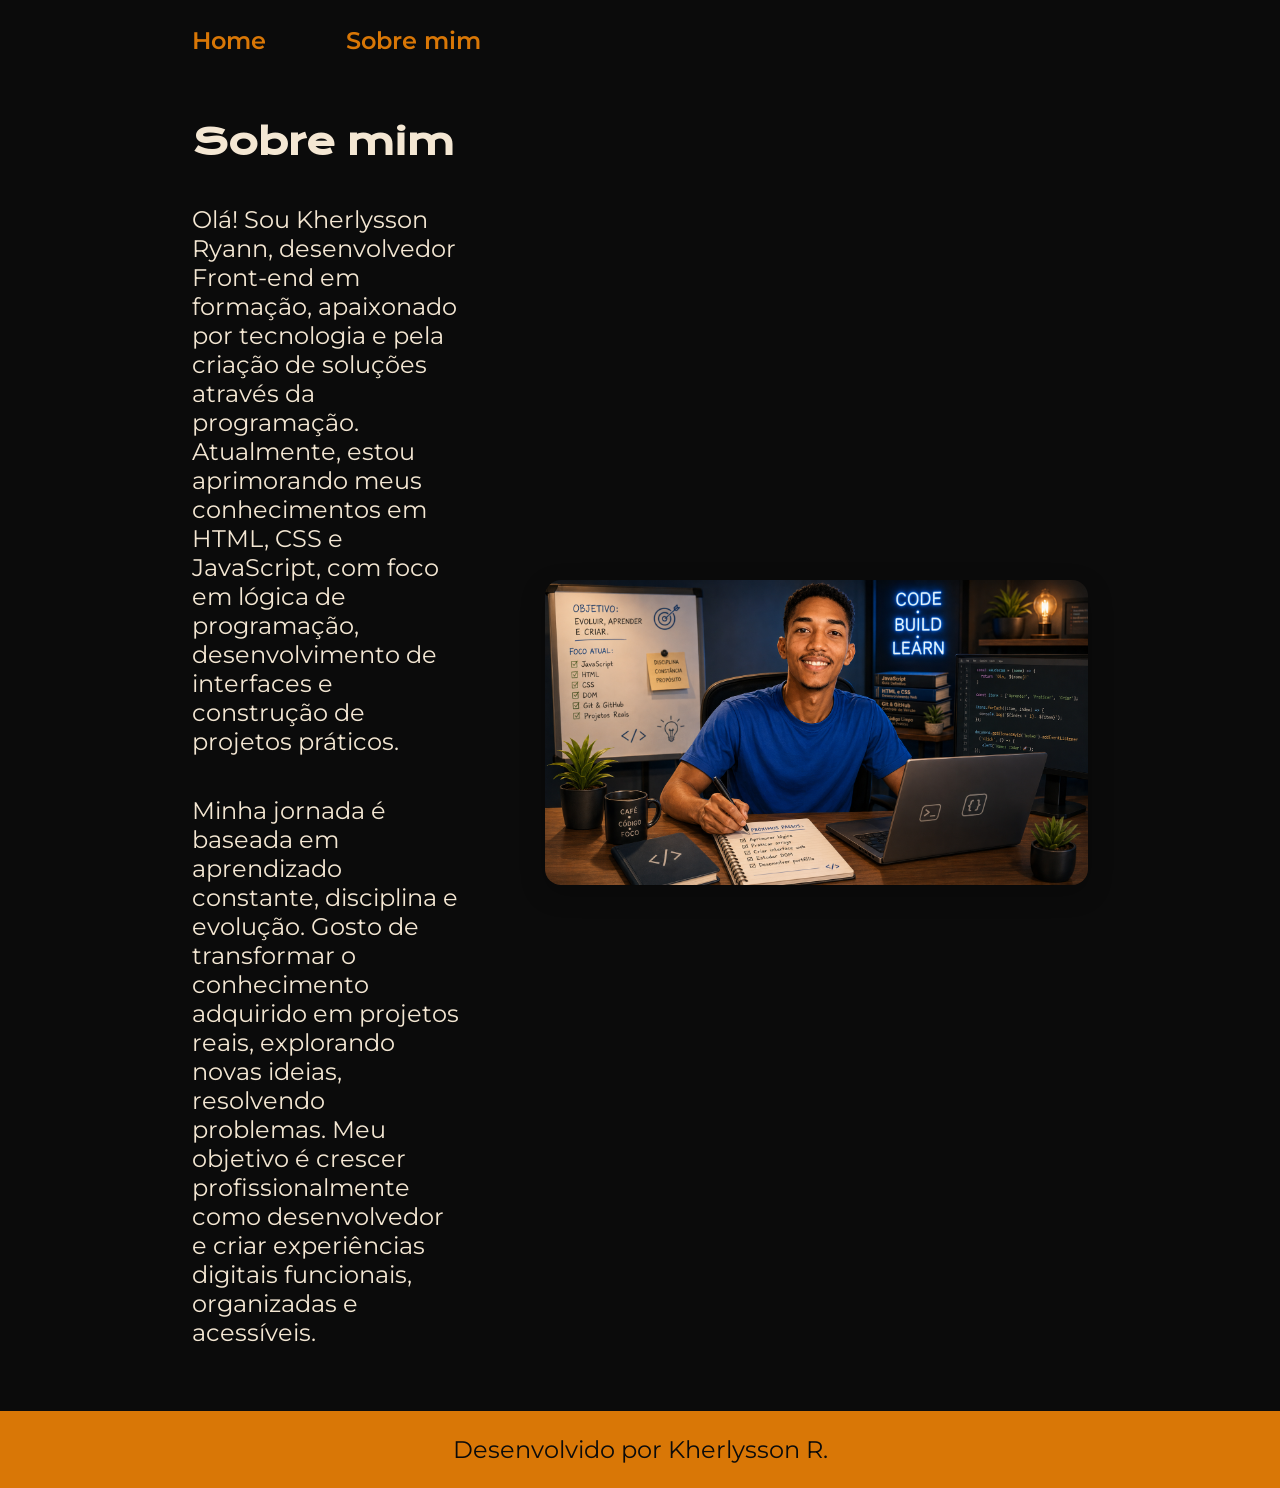
<file: about.html>
<!doctype html>
<html lang="pt-br">

<head>
    <meta charset="UTF-8" />
    <meta http-equiv="X-UA-Compatible" content="IE=edge" />
    <meta name="viewport" content="width=device-width, initial-scale=1.0" />
    <title>Sobre mim</title>
    <link rel="stylesheet" href="./styles/style.css" />
</head>

<body>
    <header class="cabecalho">
        <nav class="cabecalho__menu">
            <a class="cabecalho__menu__link" href="index.html">Home</a>
            <a class="cabecalho__menu__link" href="about.html">Sobre mim</a>
        </nav>
    </header>

    <main class="apresentacao">
        <section class="apresentacao__conteudo">
            <h1 class="apresentacao__conteudo__titulo">Sobre mim</h1>
            <p class="apresentacao__conteudo__texto">
                Olá! Sou Kherlysson Ryann, desenvolvedor Front-end em formação,
                apaixonado por tecnologia e pela criação de soluções através da
                programação. Atualmente, estou aprimorando meus conhecimentos em HTML,
                CSS e JavaScript, com foco em lógica de programação, desenvolvimento
                de interfaces e construção de projetos práticos.
            </p>

            <p class="apresentacao__conteudo__texto">
                Minha jornada é baseada em aprendizado constante, disciplina e
                evolução. Gosto de transformar o conhecimento adquirido em projetos
                reais, explorando novas ideias, resolvendo problemas.
                Meu objetivo é crescer profissionalmente
                como desenvolvedor e criar experiências digitais funcionais,
                organizadas e acessíveis.
            </p>
        </section>
        <div class="apresentacao__imagem-container">
            <img class="apresentacao__imagem" src="./assets/apresentacao_sobre_mim.png" alt="Ilustração de Kherlysson estudando desenvolvimento e programação" />
        </div>
    </main>

    <footer class="rodape">
        <p>Desenvolvido por Kherlysson R.</p>
    </footer>
</body>

</html>
</file>
<file: styles/style.css>
@import url("https://fonts.googleapis.com/css2?family=Krona+One&family=Montserrat:wght@400;600&display=swap");

:root {
  --cor-primaria: #0b0b0b;
  --cor-secundaria: #f4e7d3;
  --cor-terciaria: #d97706;
  --cor-hover: #2e2119;
  --cor-borda: #6b4324;
  --fonte-primaria: "Krona One", sans-serif;
  --fonte-secundaria: "Montserrat", sans-serif;
}
* {
  margin: 0;
  padding: 0;
}

body {
  box-sizing: border-box;
  background-color: var(--cor-primaria);
  color: var(--cor-secundaria);
}

.cabecalho {
  padding: 2% 0% 0% 15%;
}
.cabecalho__menu {
  display: flex;
  gap: 80px;
}
.cabecalho__menu__link {
  font-family: var(--fonte-secundaria);
  font-size: 1.5rem;
  font-weight: 600;
  color: var(--cor-terciaria);
  text-decoration: none;
}
.apresentacao {
  padding: 5% 15%;
  display: flex;
  align-items: center;
  justify-content: space-between;
  gap: 82px;
}
.apresentacao__conteudo {
  width: 50%;
  display: flex;
  flex-direction: column;
  gap: 40px;
}

.apresentacao__conteudo__titulo {
  font-size: 2.25rem;
  font-family: var(--fonte-primaria);
}
.titulo-destaque {
  color: var(--cor-terciaria);
}
.apresentacao__conteudo__texto {
  font-size: 1.5rem;
  font-family: var(--fonte-secundaria);
}

.apresentacao__links {
  display: flex;
  flex-direction: column;
  justify-content: space-between;
  align-items: center;
  gap: 32px;
}
.apresentacao__links__subtitulo {
  font-family: var(--fonte-primaria);
  font-weight: 400;
  font-size: 1.5rem;
}
.apresentacao__links__navegacao {
  display: flex;
  justify-content: center;
  gap: 16px;
  border: 2px solid var(--cor-borda);
  width: 50%;
  text-align: center;
  border-radius: 8px;
  font-size: 1.5rem;
  font-weight: 600;
  padding: 21.5px 0;
  text-decoration: none;
  color: var(--cor-secundaria);
  font-family: var(--fonte-secundaria);
}

i {
  display: flex;
  margin: 1rem 0;
  align-items: center;
}
.apresentacao__links__navegacao:hover {
  background-color: var(--cor-hover);
}

.apresentacao__imagem-container {
  width: 100%;
  max-width: 650px;
}
.apresentacao__imagem {
  display: block;
  width: 100%;
  height: auto;
  border-radius: 16px;
  object-fit: cover;
  box-shadow: 0 8px 24px rgba(0, 0, 0, 0.25);
}
.rodape {
  color: var(--cor-primaria);
  background-color: var(--cor-terciaria);
  padding: 24px;
  text-align: center;
  font-family: var(--fonte-secundaria);
  font-size: 1.5rem;
  font-weight: 400;
}

@media (max-width: 1200px) {
  .apresentacao {
    flex-direction: column-reverse;
    padding: 8% 5%;
  }

  .apresentacao__conteudo,
  .apresentacao__imagem-container {
    width: 100%;
  }

  .apresentacao__imagem-container {
    max-width: 600px;
  }

  .cabecalho {
    padding: 10%;
  }
  .cabecalho__menu {
    justify-content: center;
  }
  .apresentacao__conteudo {
    width: auto;
  }
}
</file>
